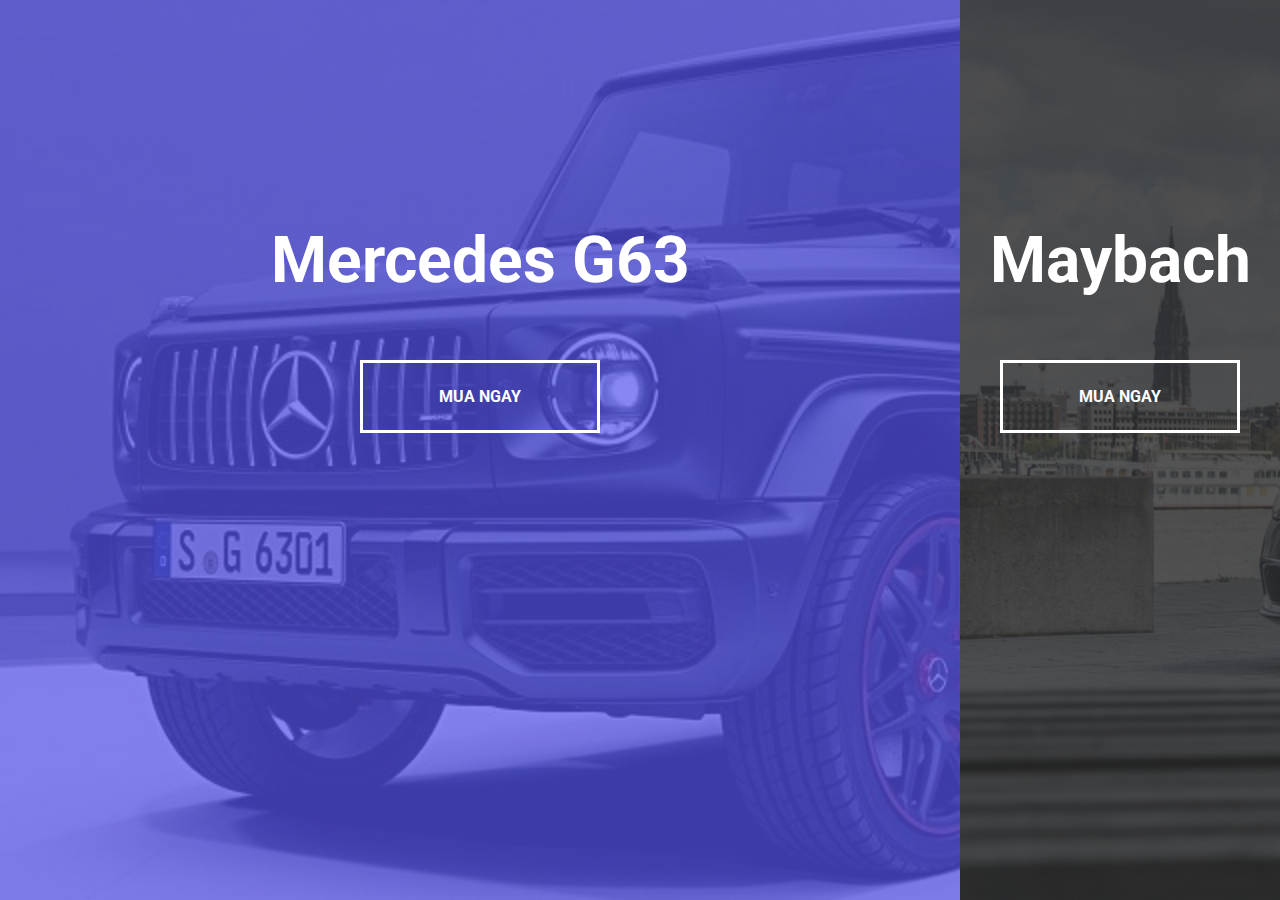
<file: Bai2/index.html>
<!DOCTYPE html>
<html lang="en">
<head>
    <meta charset="UTF-8">
    <meta name="viewport" content="width=device-width, initial-scale=1.0">
    <link rel="stylesheet" href="style.css">
    <title>Split Landing Page</title>
</head>
<body>
    <div class="container">
        <div class="split left">
            <h1>Mercedes G63</h1>
            <a href="#" class="btn">Mua ngay</a>
        </div>

        <div class="split right">
            <h1>Maybach</h1>
            <a href="#" class="btn">Mua ngay</a>
        </div>
    </div>

    <script src="script.js"></script>
</body>
</html>
</file>
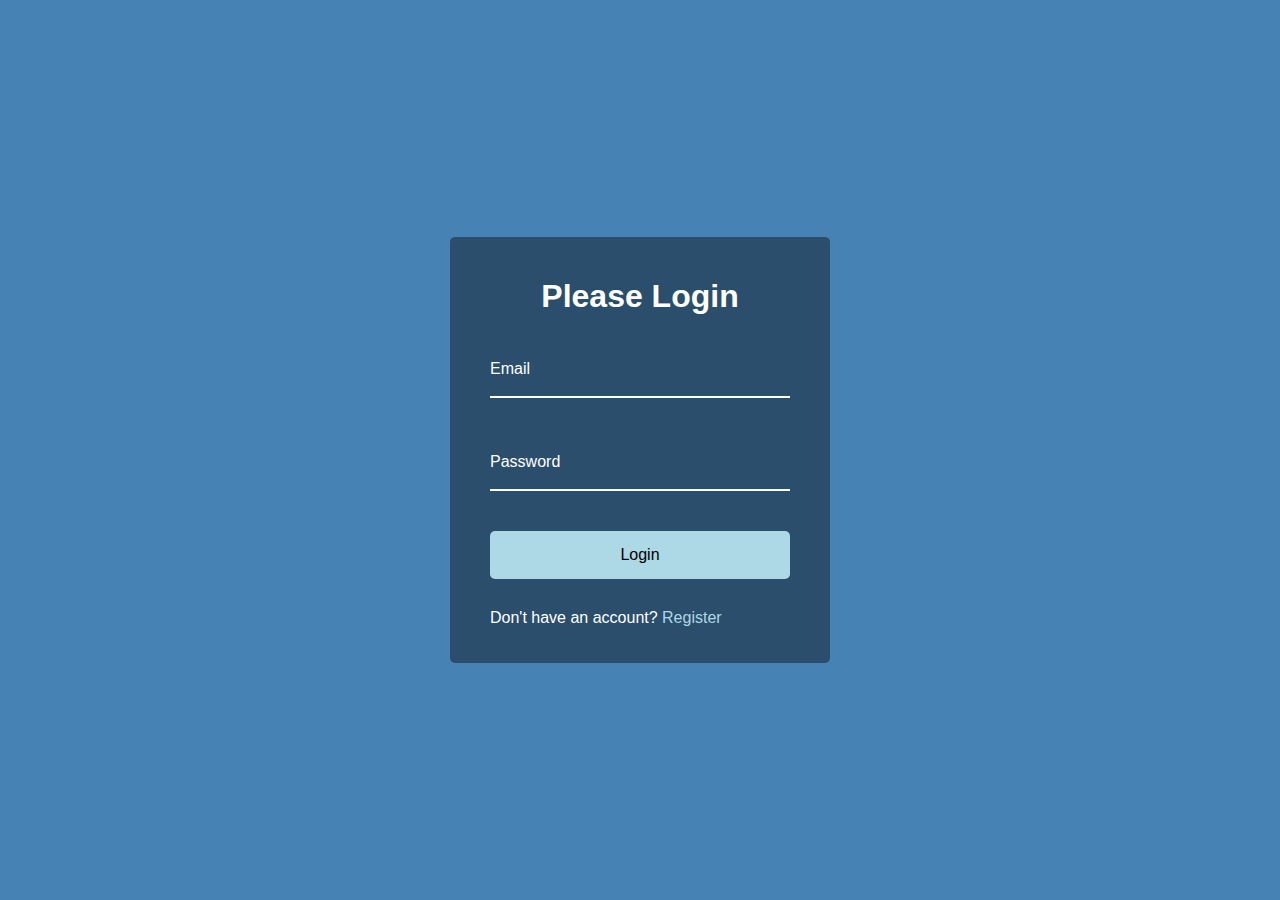
<file: Bai3/index.html>
<!DOCTYPE html>
<html lang="en">
<head>
    <meta charset="UTF-8">
    <meta name="viewport" content="width=device-width, initial-scale=1.0">
    <link rel="stylesheet" href="style.css">
    <title>Form Input Wave</title>
</head>
<body>
    <div class="container">
        <h1>Please Login</h1>
        <form>
            <div class="form-control">
                <input type="text" required>
                <label>Email</label>
            </div>

            <div class="form-control">
                <input type="password" required>
                <label>Password</label>
            </div>

            <button class="btn">Login</button>

            <p class="text">Don't have an account? <a href="#">Register</a> </p>
        </form>
    </div>
    <script src="script.js"></script>
</body>
</html>
</file>
<file: Bai2/style.css>
@import url('https://fonts.googleapis.com/css2?family=Roboto:wght@400;700&display=swap');

:root
{
    --left-bg-color: rgba(87, 84, 236, 0.7);
    --right-bg-color: rgba(43, 43, 43, 0.8);
    --left-btn-hover-color: rgba(87, 84, 236, 1);
    --right-btn-hover-color: rgba(28, 122, 28, 1);
    --hover-width: 75%;
    --other-width: 25%;
    --speed: 1000ms;
}

*
{
    box-sizing: border-box;
}

body
{
    font-family: 'Roboto', sans-serif;
    height: 100vh;
    overflow: hidden;
    margin: 0;
}

h1
{
    font-size: 4rem;
    color: #fff;
    position: absolute;
    left: 50%;
    top: 20%;
    transform: translatex(-50%);
    white-space: nowrap;
}

.btn
{
    position: absolute;
    display: flex;
    align-items: center;
    justify-content: center;
    left: 50%;
    top: 40%;
    transform: translateX(-50%);
    text-decoration: none;
    color: #fff;
    border: #fff solid 0.2rem;
    font-size: 1rem;
    font-weight: bold;
    text-transform: uppercase;
    width: 15rem;
    padding: 1.5rem;
}

.split.left .btn:hover
{
    background-color: var(--left-btn-hover-color);
    border-color: var(--left-btn-hover-color);
}

.split.right .btn:hover
{
    background-color: var(--right-btn-hover-color);
    border-color: var(--right-btn-hover-color);
}

.container
{
    position: relative;
    width: 100%;
    height: 100%;
    background: #333;
}

.split
{
    position: absolute;
    width: 50%;
    height: 100%;
    overflow: hidden;
}

.split.split.left
{
    left: 0;
    background: url('mecg63.jpg');
    background-repeat: no-repeat;
    background-size: cover;
}

.split.left::before
{
    content: '';
    position: absolute;
    width: 100%;
    height: 100%;
    background-color: var(--left-bg-color);
}

.split.right
{
    right: 0;
    background: url('maybach.jpg');
    background-repeat: no-repeat;
    background-size: cover;
}

.split.right::before
{
    content: '';
    position: absolute;
    width: 100%;
    height: 100%;
    background-color: var(--right-bg-color);
}

.split.split.right,
.split.split.left,
.split.split.right::before,
.split.split.left::before
{
    transition: all var(--speed) ease-in-out;
}

.hover-left .left
{
    width: var(--hover-width);
}

.hover-left .right
{
    width: var(--other-width);
}

.hover-right .right
{
    width: var(--hover-width);
}

.hover-right .left
{
    width: var(--other-width);
}

@media (max-width: 800px)
{
    h1
    {
        font-size: 2rem;
        top: 30%;
    }

    .btn
    {
        padding: 1.2rem;
        width: 12rem;
    }
}
</file>
<file: Bai3/style.css>
@import url('https://fonts.googleapis.com/css2?family=Muli&display=swap');

*
{
    box-sizing: border-box;
}

body
{
    background-color: steelblue;
    color: #fff;
    font-family: 'Mili', sans-serif;
    display: flex;
    flex-direction: column;
    align-items: center;
    justify-content: center;
    height: 100vh;
    overflow: hidden;
    margin: 0;
}

.container
{
    background-color: rgba(0, 0, 0, 0.4);
    padding: 20px 40px;
    border-radius: 5px;
}

.container h1
{
    text-align: center;
    margin-bottom: 30px;
}

.container a
{
    text-decoration: none;
    color: lightblue;
}

.btn
{
    cursor: pointer;
    display: inline-block;
    width: 100%;
    background: lightblue;
    padding: 15px;
    font-family: inherit;
    font-size: 16px;
    border: 0;
    border-radius: 5px;
}

.btn:focus
{
    outline: 0;
}

.btn:active
{
    transform: scale(0.98);
}

.text
{
    margin-top: 30px;
}

.form-control
{
    position: relative;
    margin: 20px 0 40px;
    width: 300px;
}

.form-control input
{
    background-color: transparent;
    border: 0;
    border-bottom: 2px #fff solid;
    display: block;
    width: 100%;
    padding: 15px 0;
    font-size: 18px;
    color: #fff;
}

.form-control input:focus,
.form-control input:valid
{
    outline: 0;
    border-bottom-color: lightblue;
}

.form-control label
{
    position: absolute;
    top: 15px;
    min-width: 5px;
    transition: 0.3s cubic-bezier(0.68, -0.55, 0.265, 1.55);
}

.form-control input:focus + label span,
.form-control input:valid + label span
{
    color: lightblue;
    transform: translateY(-30px);
}
</file>
